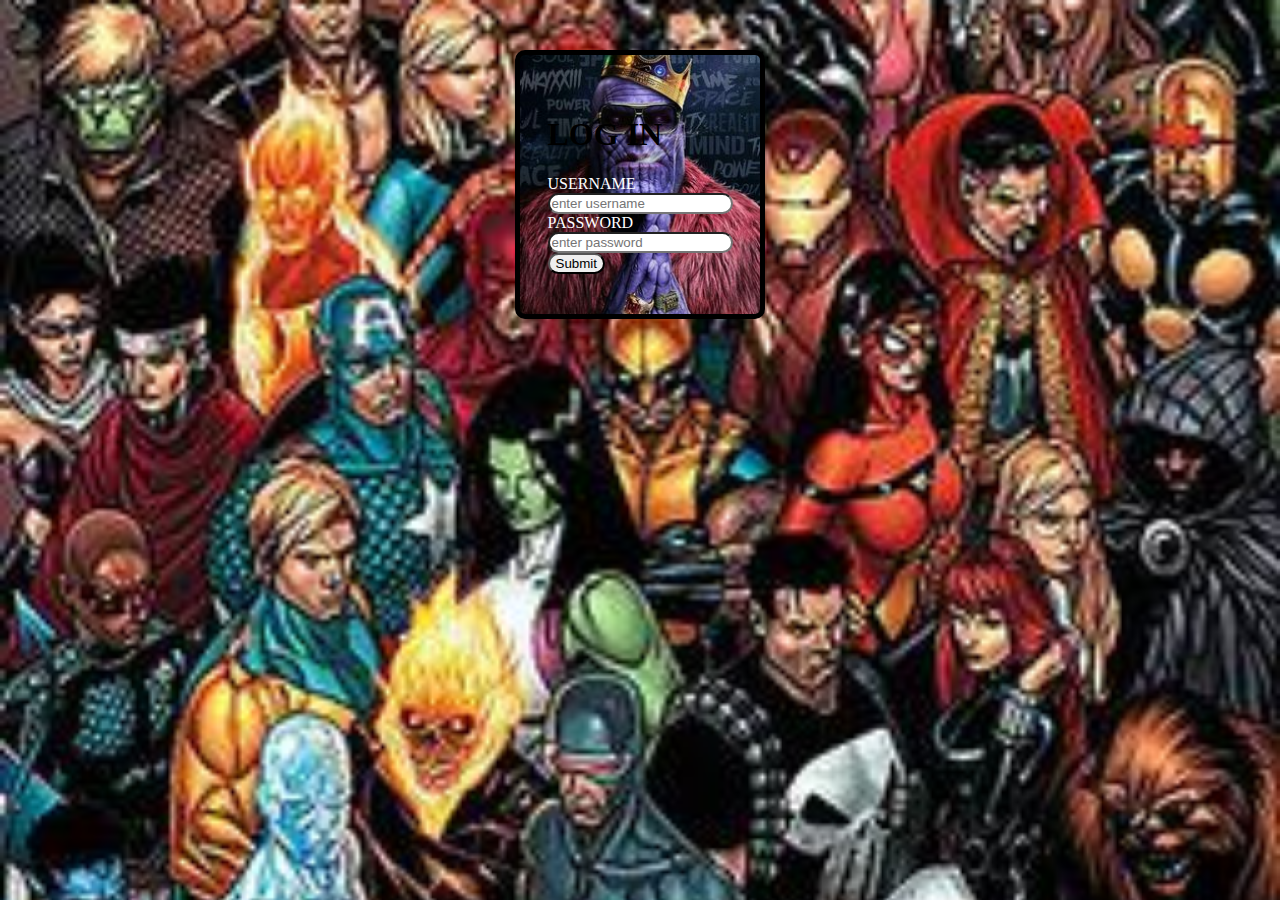
<file: index.html>
<!DOCTYPE html>
<html lang="en">
  <head>
    <meta charset="UTF-8" />
    <meta name="viewport" content="width=device-width, initial-scale=1.0" />
    <title>Document</title>
    <link rel="stylesheet" href="log.css" />
  </head>
  <body>
    <div class="login">
      <form>
        <h1>LOG IN</h1>
        <label>username</label>
        <input type="text" placeholder="enter username" id="username" />
        <label>password</label>
        <input type="password" placeholder="enter password" id="password" />
        <button id="Submit">Submit</button>
      </form>
    </div>
    <script src="index.js"></script>
  </body>
</html>
</file>
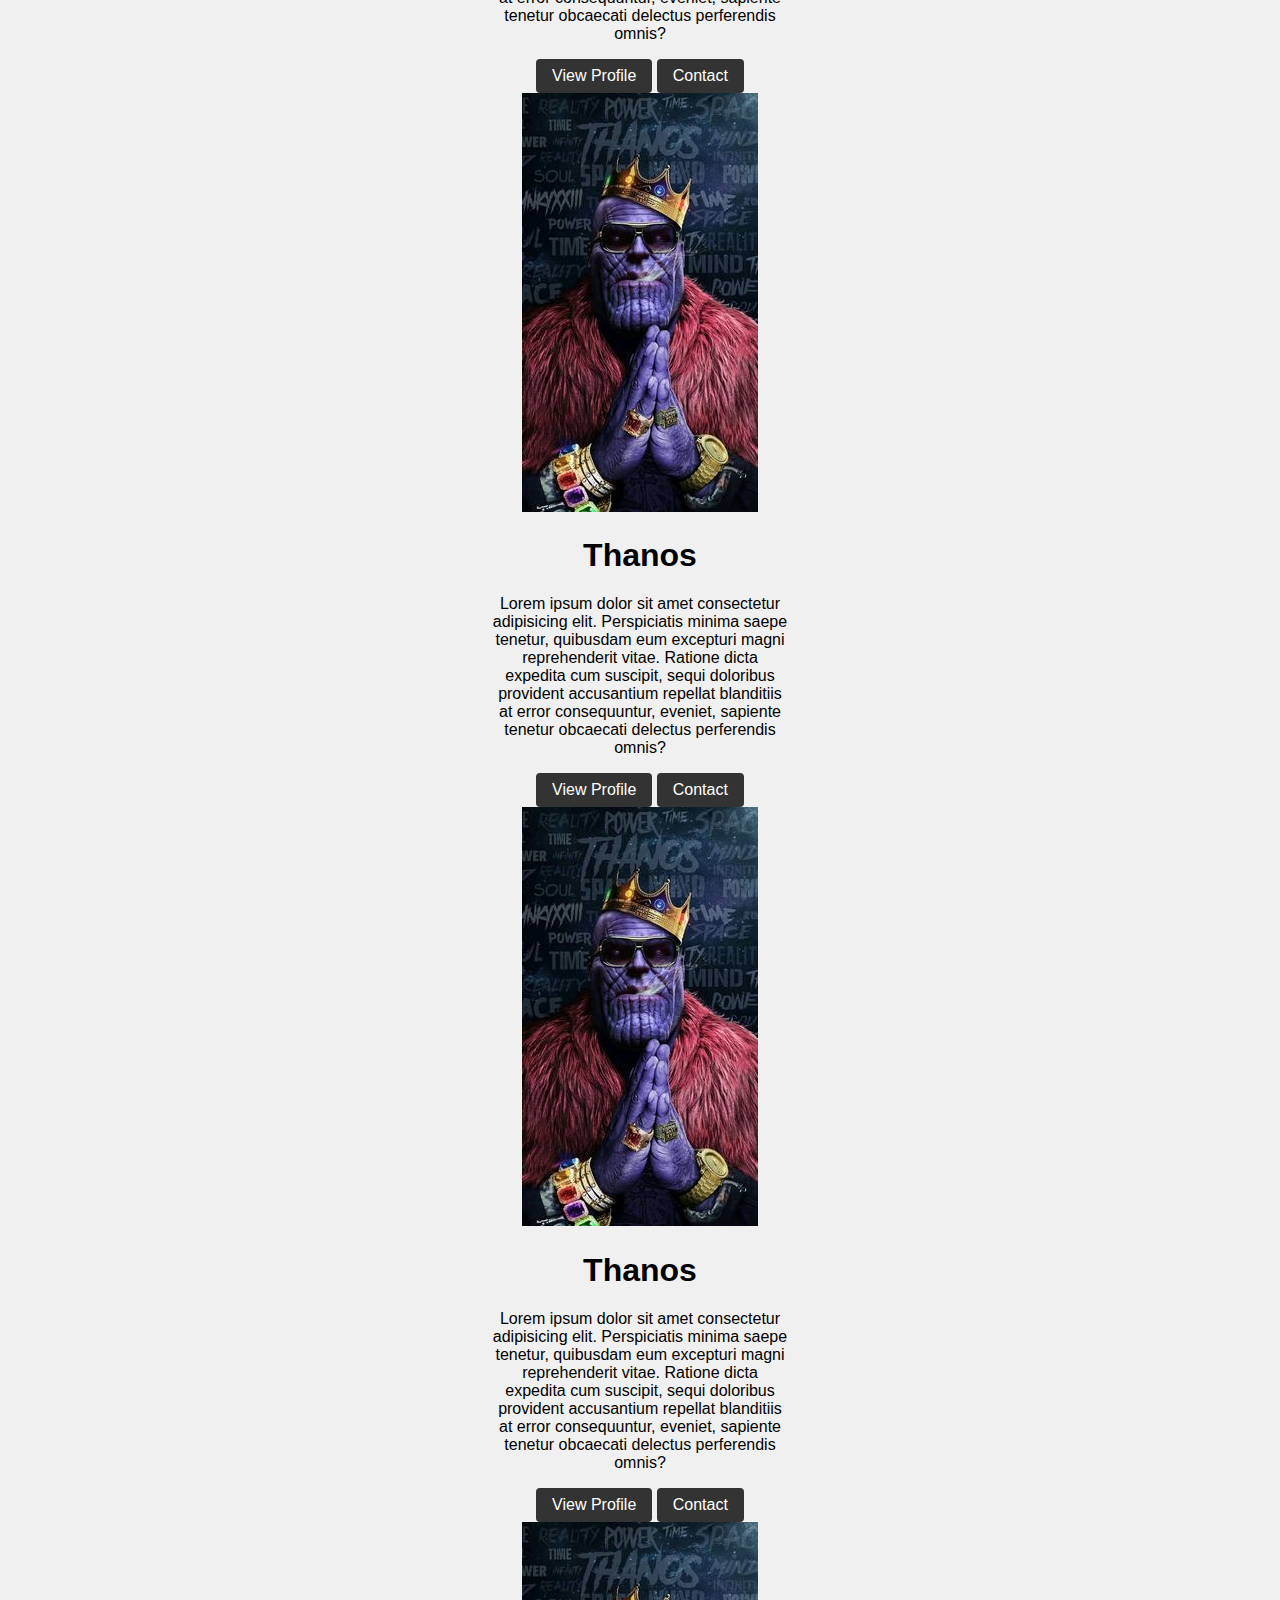
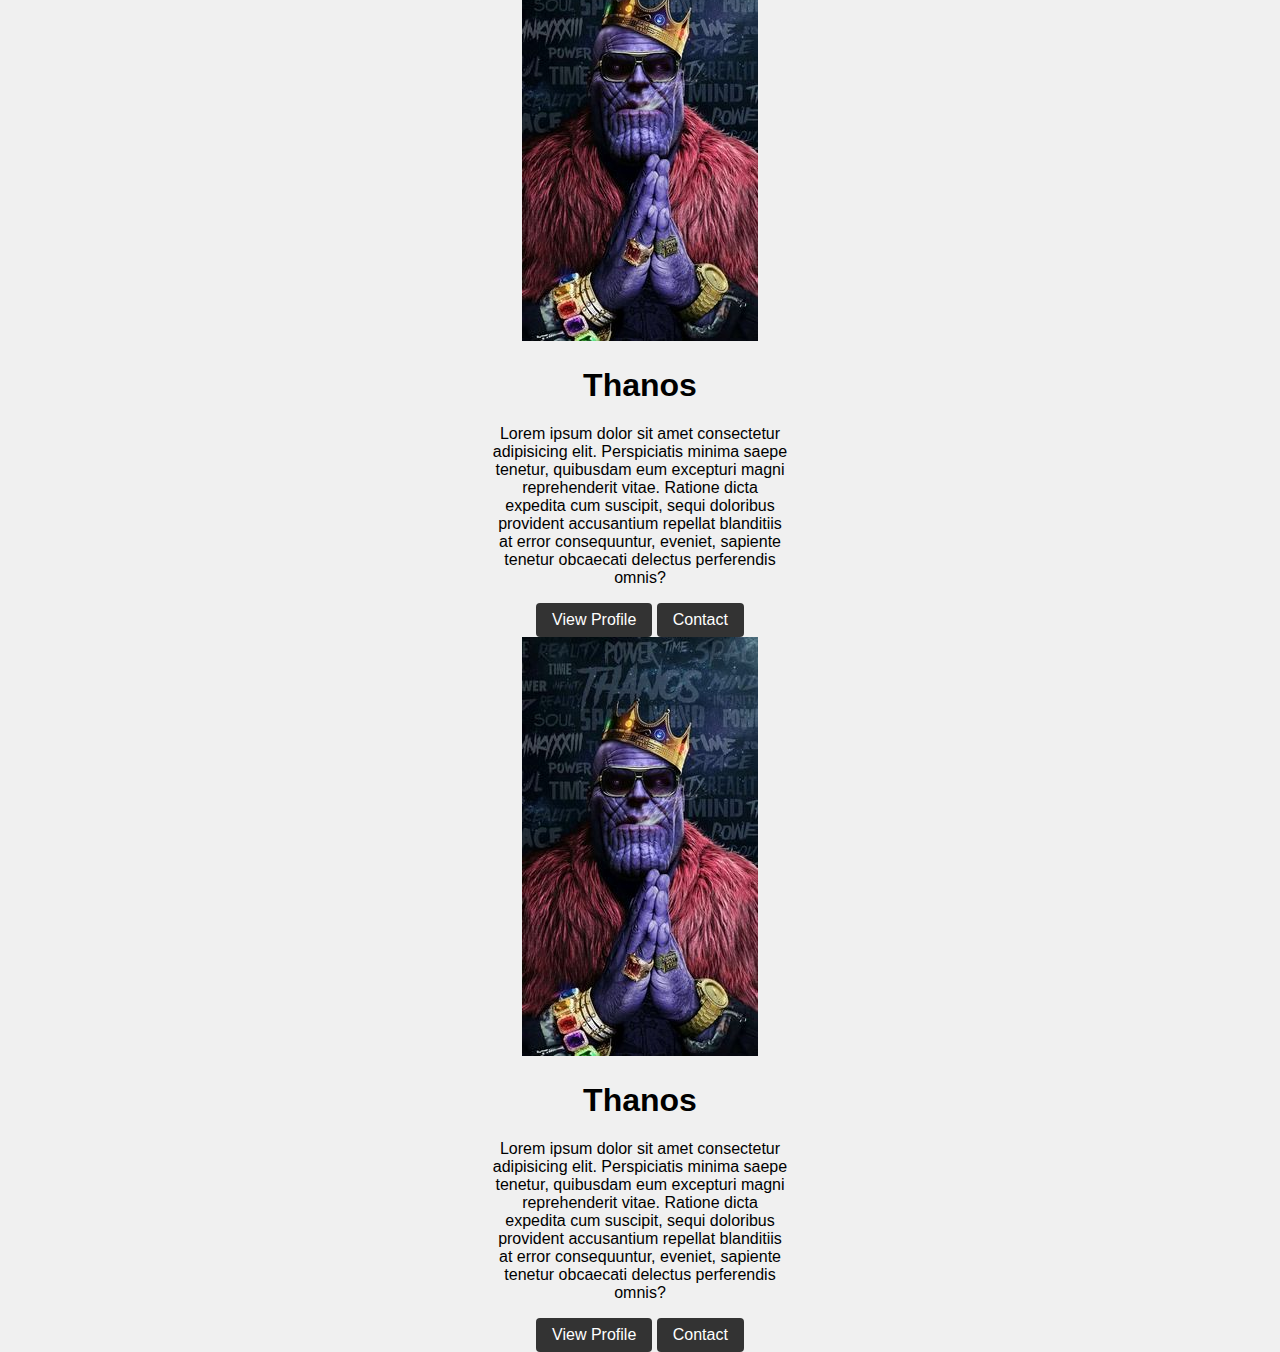
<file: image.html>
<!DOCTYPE html>
<html lang="en">
  <head>
    <meta charset="UTF-8" />
    <meta name="viewport" content="width=device-width, initial-scale=1.0" />
    <title>slide image</title>
    <link rel="stylesheet" href="style.css" />
  </head>
  <body>
    <!-- <div class="container">
      <img src="img1.jpg" />
      <img src="img2.jpg" />
      <img src="img3.jpg" />
      <img src="img4.jpg" />
      <img src="img5.jpg" />
    </div> -->
    <div class="container">
      <div id="box1" class="box">
        <div>
          <img class="img" src="/img3.jpg" alt="thanos" />
          <h1 class="heading">Thanos</h1>
        </div>
        <div>
          <p class="para">
            Lorem ipsum dolor sit amet consectetur adipisicing elit.
            Perspiciatis minima saepe tenetur, quibusdam eum excepturi magni
            reprehenderit vitae. Ratione dicta expedita cum suscipit, sequi
            doloribus provident accusantium repellat blanditiis at error
            consequuntur, eveniet, sapiente tenetur obcaecati delectus
            perferendis omnis?
          </p>
          <div class="btnDiv">
            <button class="btn">View Profile</button>
            <button class="btn">Contact</button>
          </div>
        </div>
      </div>
      <div id="box1" class="box">
        <div>
          <img class="img" src="/img3.jpg" alt="thanos" />
          <h1 class="heading">Thanos</h1>
        </div>
        <div>
          <p class="para">
            Lorem ipsum dolor sit amet consectetur adipisicing elit.
            Perspiciatis minima saepe tenetur, quibusdam eum excepturi magni
            reprehenderit vitae. Ratione dicta expedita cum suscipit, sequi
            doloribus provident accusantium repellat blanditiis at error
            consequuntur, eveniet, sapiente tenetur obcaecati delectus
            perferendis omnis?
          </p>
          <div class="btnDiv">
            <button class="btn">View Profile</button>
            <button class="btn">Contact</button>
          </div>
        </div>
      </div>
      <div id="box1" class="box">
        <div>
          <img class="img" src="/img3.jpg" alt="thanos" />
          <h1 class="heading">Thanos</h1>
        </div>
        <div>
          <p class="para">
            Lorem ipsum dolor sit amet consectetur adipisicing elit.
            Perspiciatis minima saepe tenetur, quibusdam eum excepturi magni
            reprehenderit vitae. Ratione dicta expedita cum suscipit, sequi
            doloribus provident accusantium repellat blanditiis at error
            consequuntur, eveniet, sapiente tenetur obcaecati delectus
            perferendis omnis?
          </p>
          <div class="btnDiv">
            <button class="btn">View Profile</button>
            <button class="btn">Contact</button>
          </div>
        </div>
      </div>
      <div id="box1" class="box">
        <div>
          <img class="img" src="/img3.jpg" alt="thanos" />
          <h1 class="heading">Thanos</h1>
        </div>
        <div>
          <p class="para">
            Lorem ipsum dolor sit amet consectetur adipisicing elit.
            Perspiciatis minima saepe tenetur, quibusdam eum excepturi magni
            reprehenderit vitae. Ratione dicta expedita cum suscipit, sequi
            doloribus provident accusantium repellat blanditiis at error
            consequuntur, eveniet, sapiente tenetur obcaecati delectus
            perferendis omnis?
          </p>
          <div class="btnDiv">
            <button class="btn">View Profile</button>
            <button class="btn">Contact</button>
          </div>
        </div>
      </div>
      <div id="box1" class="box">
        <div>
          <img class="img" src="/img3.jpg" alt="thanos" />
          <h1 class="heading">Thanos</h1>
        </div>
        <div>
          <p class="para">
            Lorem ipsum dolor sit amet consectetur adipisicing elit.
            Perspiciatis minima saepe tenetur, quibusdam eum excepturi magni
            reprehenderit vitae. Ratione dicta expedita cum suscipit, sequi
            doloribus provident accusantium repellat blanditiis at error
            consequuntur, eveniet, sapiente tenetur obcaecati delectus
            perferendis omnis?
          </p>
          <div class="btnDiv">
            <button class="btn">View Profile</button>
            <button class="btn">Contact</button>
          </div>
        </div>
      </div>
      <div id="box1" class="box">
        <div>
          <img class="img" src="/img3.jpg" alt="thanos" />
          <h1 class="heading">Thanos</h1>
        </div>
        <div>
          <p class="para">
            Lorem ipsum dolor sit amet consectetur adipisicing elit.
            Perspiciatis minima saepe tenetur, quibusdam eum excepturi magni
            reprehenderit vitae. Ratione dicta expedita cum suscipit, sequi
            doloribus provident accusantium repellat blanditiis at error
            consequuntur, eveniet, sapiente tenetur obcaecati delectus
            perferendis omnis?
          </p>
          <div class="btnDiv">
            <button class="btn">View Profile</button>
            <button class="btn">Contact</button>
          </div>
        </div>
      </div>
      <div id="box1" class="box">
        <div>
          <img class="img" src="/img3.jpg" alt="thanos" />
          <h1 class="heading">Thanos</h1>
        </div>
        <div>
          <p class="para">
            Lorem ipsum dolor sit amet consectetur adipisicing elit.
            Perspiciatis minima saepe tenetur, quibusdam eum excepturi magni
            reprehenderit vitae. Ratione dicta expedita cum suscipit, sequi
            doloribus provident accusantium repellat blanditiis at error
            consequuntur, eveniet, sapiente tenetur obcaecati delectus
            perferendis omnis?
          </p>
          <div class="btnDiv">
            <button class="btn">View Profile</button>
            <button class="btn">Contact</button>
          </div>
        </div>
      </div>
    </div>
  </body>
</html>
</file>
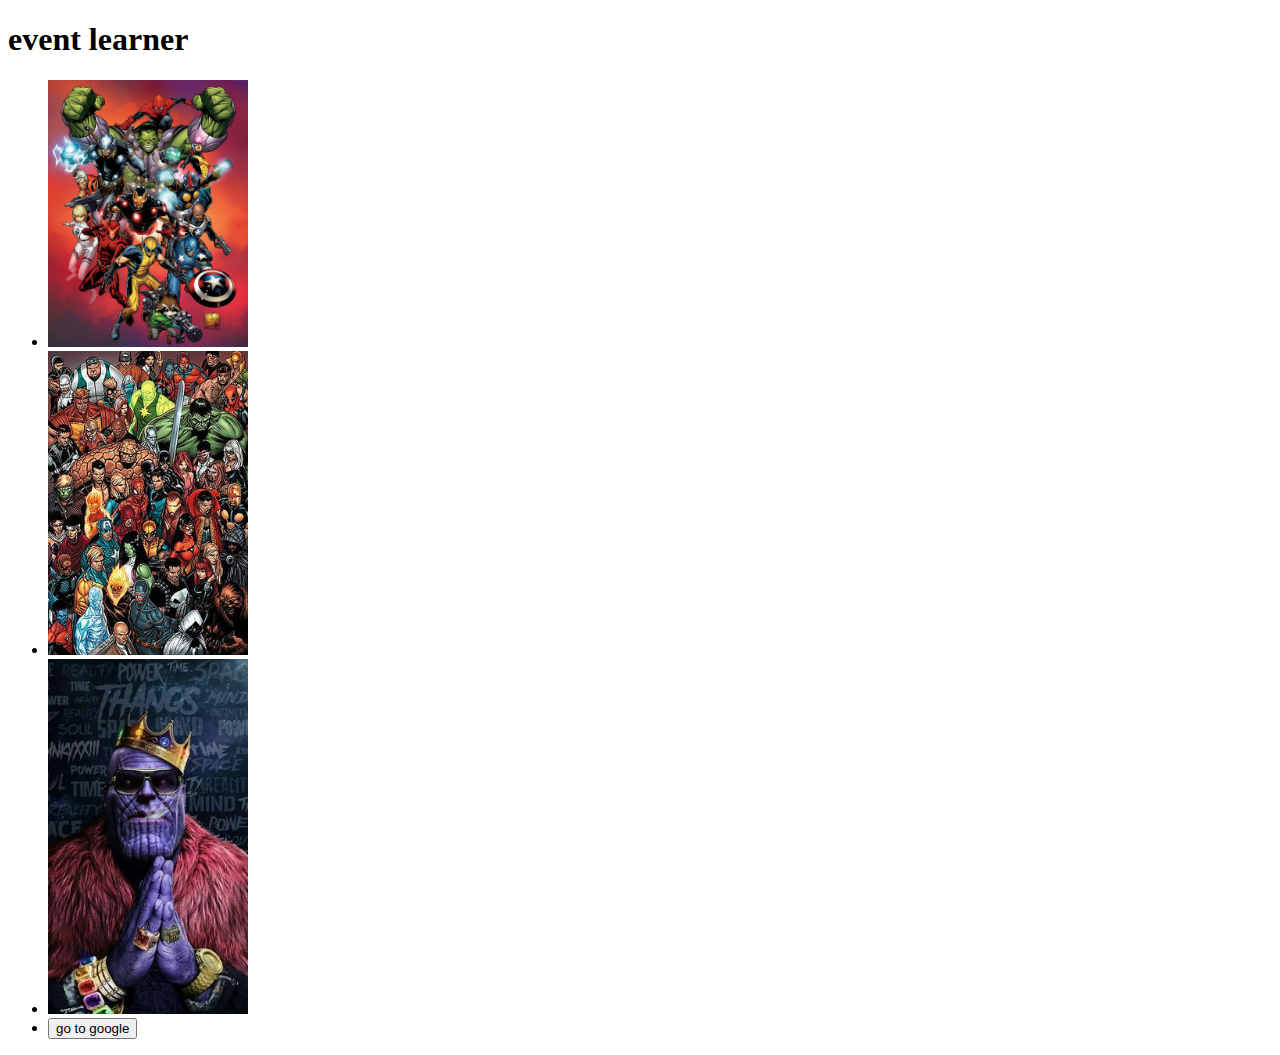
<file: one.html>
<!DOCTYPE html>
<html lang="en">
  <head>
    <meta charset="UTF-8" />
    <meta name="viewport" content="width=device-width, initial-scale=1.0" />
    <title>eventlistner</title>
  </head>
  <body>
    <h1>event learner</h1>
    <ul id="images">
      <li>
        <img width="200px" src="img1.jpg" alt="" id="img1" />
      </li>
      <li>
        <img width="200px" src="img2.jpg" alt="" id="img2" />
      </li>
      <li>
        <img width="200px" src="img3.jpg" alt="" id="img3" />
      </li>
      <li>
        <a href="http://www.google.com" id="gooleSite"
          ><button>go to google</button></a
        >
      </li>
    </ul>
  </body>
  <script>
    // document.getElementById("images").addEventListener(
    //   "click",
    //   function (e) {
    //     console.log("clicked on imgage 1");
    //   },
    //   false
    // );
    // document.getElementById("img2").addEventListener(
    //   "click",
    //   function (e) {
    //     console.log("clicked on imgage 2");
    //     // e.stopPropagation();
    //   },
    //   false
    // );
    document
      .getElementById("gooleSite")
      .addEventListener("click", function (e) {
        e.preventDefault();
        console.log("clicked on google site");
      });

    document.querySelector("#images").addEventListener("click", function (e) {
      console.log(e.target.tagName);
      if (e.target.tagName === "IMG") {
        console.log(e.target);
        let removeIt = e.target.parentNode;
        removeIt.remove();
      }
    });
  </script>
</html>
</file>
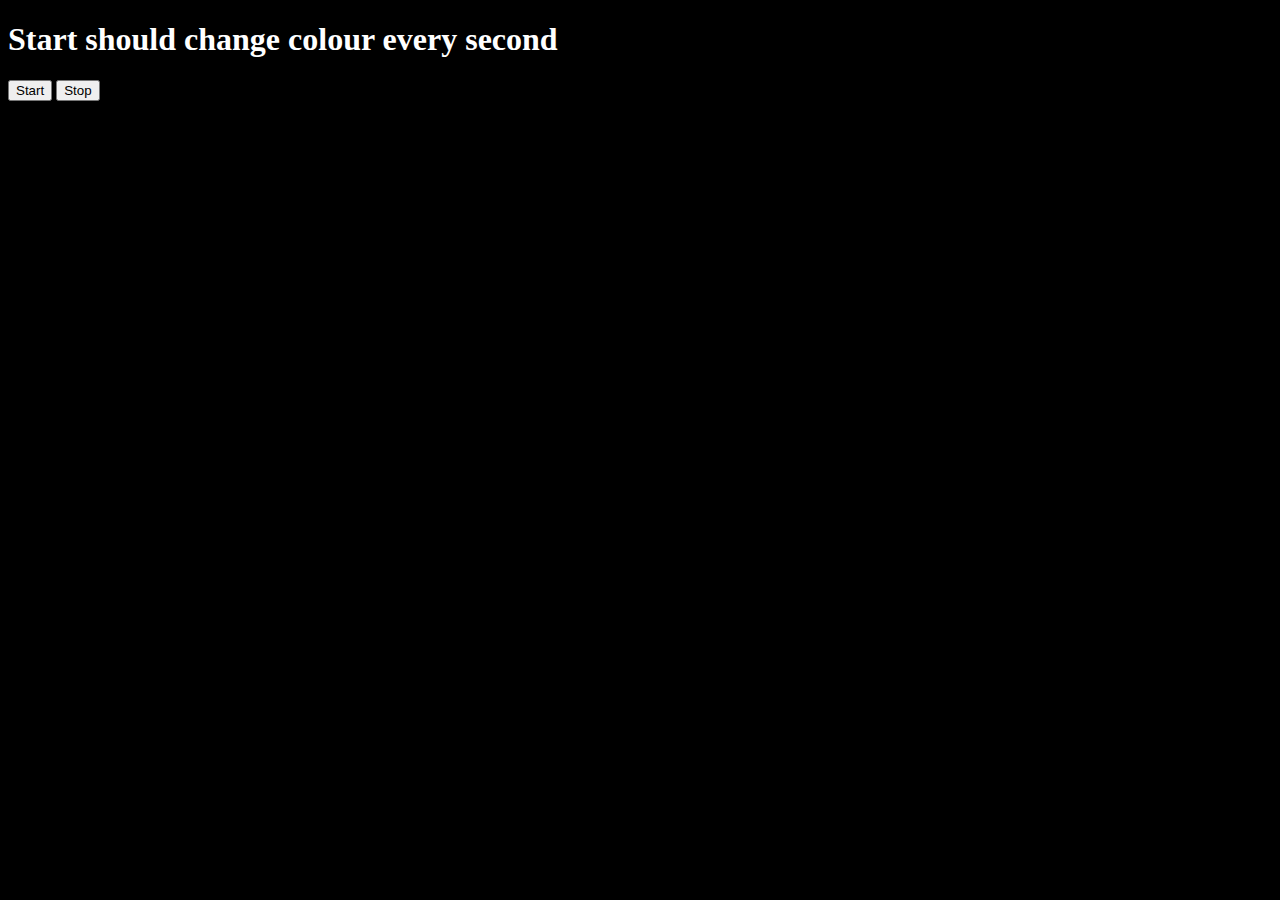
<file: project1.html>
<!DOCTYPE html>
<html lang="en">
  <head>
    <meta charset="UTF-8" />
    <meta name="viewport" content="width=device-width, initial-scale=1.0" />
    <title>background changer</title>
  </head>
  <body style="background-color: black">
    <h1 style="color: white">Start should change colour every second</h1>
    <button id="start">Start</button>
    <button id="stop">Stop</button>
  </body>
  <script>
    const randomColour = function () {
      const hex = "0123456789ABCDEF";
      let colour = "#";
      for (let i = 0; i < 6; i++) {
        colour += hex[Math.floor(Math.random() * 16)];
      }
      return colour;
    };
    let bgColour;
    document.querySelector("#start").addEventListener("click", function () {
      if (!bgColour) {
        bgColour = setInterval(function () {
          document.body.style.backgroundColor = randomColour();
        }, 1000);
      }
    });
    document.querySelector("#stop").addEventListener("click", function () {
      clearInterval(bgColour);
      bgColour = null;
    });
  </script>
</html>
</file>
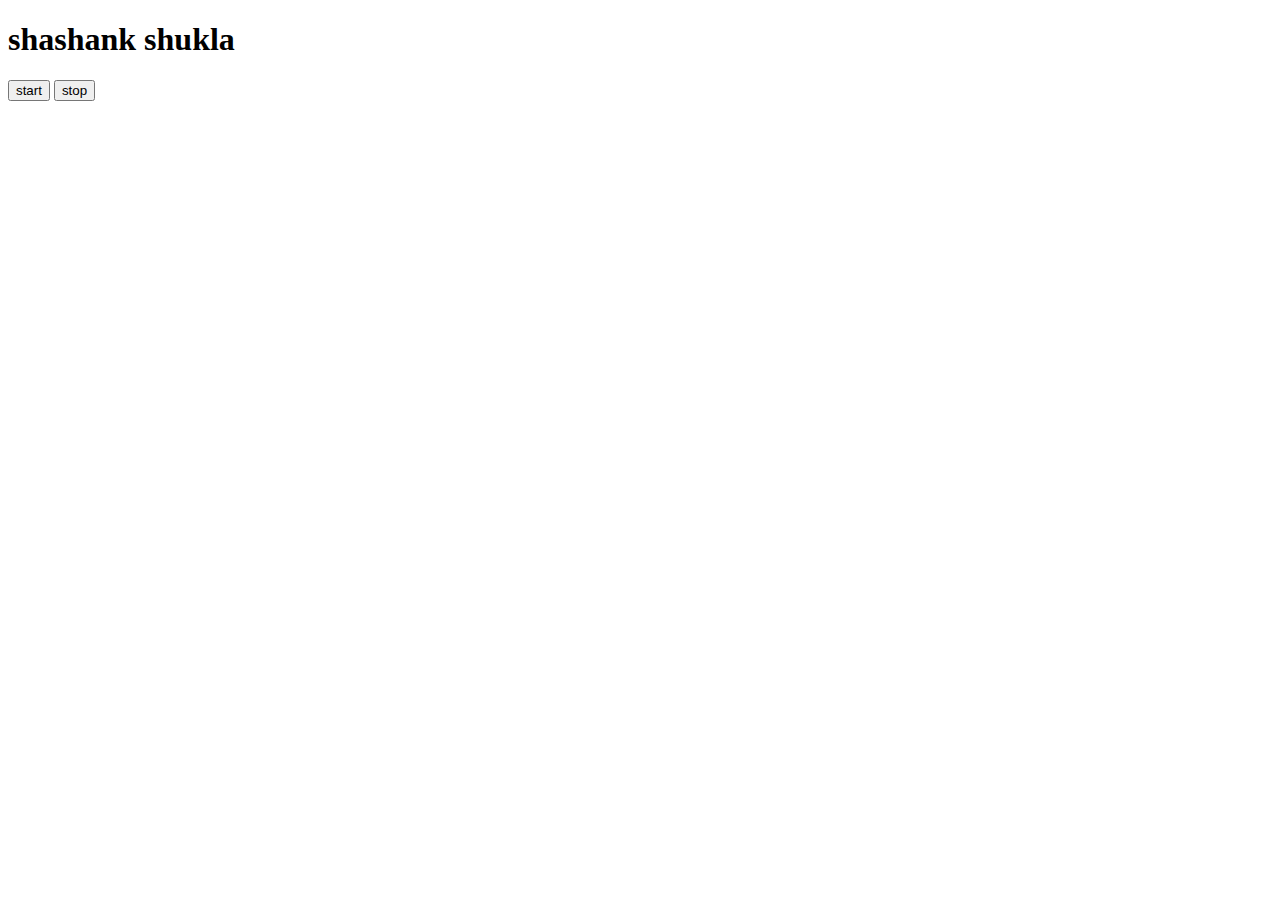
<file: two.html>
<!DOCTYPE html>
<html lang="en">
  <head>
    <meta charset="UTF-8" />
    <meta name="viewport" content="width=device-width, initial-scale=1.0" />
    <title>Document</title>
  </head>
  <body>
    <h1>shashank shukla</h1>
    <button id="start">start</button>
    <button id="stop">stop</button>
    <!-- <button id="changeme">changeme</button>
    <div>
      <button id="babu">Ayushi</button>
      <button id="ok">ok ruko</button>
    </div> -->
  </body>
  <script>
    let goon;
    document.querySelector("#start").addEventListener("click", function () {
      goon = setTimeout(function () {
        console.log("i am clicked");
      }, 5000);
    });
    document.querySelector("#stop").addEventListener("click", function () {
      clearTimeout(goon);
      console.log("stopped");
    });
    // document.querySelector("#changeme").addEventListener("click", function () {
    //   changetext = setTimeout(function () {
    //     document.querySelector("h1").innerHTML = "changed text";
    //   }, 3000);
    // });
    // document.querySelector("#babu").addEventListener("click", function () {
    //   console.log("ayushi shukla 1");
    //   love = setTimeout(function () {
    //     console.log("ayushi shukla 2");
    //   }, 0);
    //   console.log("ayushi shukla 3");
    // });
    // document.querySelector("#ok").addEventListener("click", function () {
    //   clearInterval(love);
    //   console.log("ok ruko");
    // });
  </script>
</html>
</file>
<file: log.css>
.login {
  border: 5px solid black;
  margin: 50px auto;
  border-radius: 10px;
  width: 200px;
  padding: 20px;
  justify-content: center;
  display: flex;
  background-image: url(img3.jpg);

  background-size: cover;
  background-position: center;
}
body {
  background: url("./img2.jpg") no-repeat center center/cover;
  backdrop-filter: blur(4);
}
form {
  border-radius: 20px;
  padding: 20px;
}
label {
  text-transform: uppercase;
  color: white;
}
input {
  border-radius: 20px;
  box-shadow: inset;
}
button {
  width: 200px right;
  border-radius: 30px;
}
</file>
<file: style.css>
body {
  font-family: Arial, sans-serif;
  display: flex;
  justify-content: center;
  align-items: center;
  height: 100vh;
  margin: 0;
  background-color: #f0f0f0;
}

.container {
  text-align: center;
  width: 300px;
}

input {
  width: 100%;
  padding: 8px;
  margin: 10px 0;
  font-size: 16px;
  border: 1px solid #ddd;
  border-radius: 4px;
}

button {
  padding: 8px 16px;
  font-size: 16px;
  border: none;
  border-radius: 4px;
  background-color: #333;
  color: #fff;
  cursor: pointer;
}

button:hover {
  background-color: #555;
}

.user-card {
  margin-top: 20px;
  padding: 20px;
  border-radius: 8px;
  background-color: #fff;
  box-shadow: 0 4px 8px rgba(0, 0, 0, 0.2);
  display: none;
}

.user-card img {
  width: 100px;
  height: 100px;
  border-radius: 50%;
}

.user-card h2 {
  margin: 10px 0;
}

.user-card p {
  font-size: 18px;
  color: #555;
}
</file>
